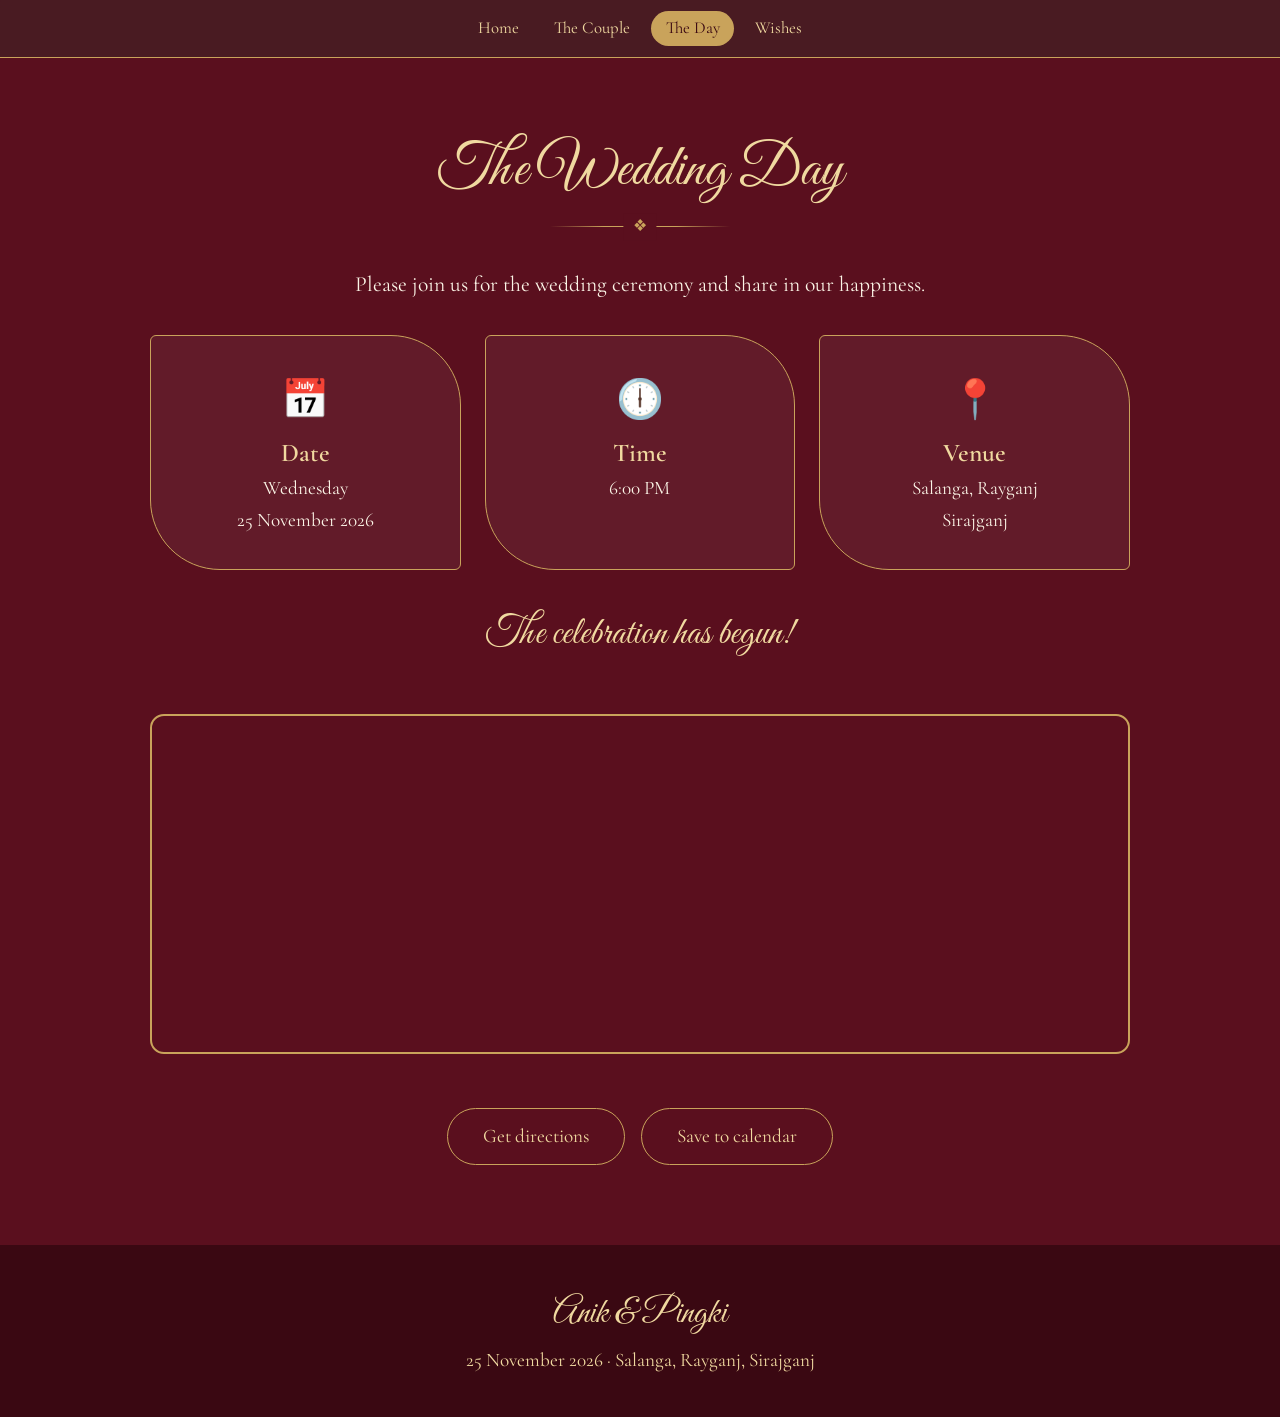
<file: event.html>
<!DOCTYPE html><html lang="en"><head><meta charset="utf-8"><meta name="viewport" content="width=device-width,initial-scale=1">
<title>The Day | Anik & Pingki Wedding</title>
<meta name="description" content="You are invited to the wedding of Anik & Pingki, 25 November 2026, Salanga, Rayganj, Sirajganj">
<meta property="og:title" content="Anik & Pingki are getting married"><meta property="og:image" content="images/1.jpg">
<link rel="preconnect" href="https://fonts.googleapis.com"><link rel="preconnect" href="https://fonts.gstatic.com" crossorigin>
<link href="https://fonts.googleapis.com/css2?family=Cormorant+Garamond:wght@400;600&family=Great+Vibes&family=Noto+Serif+Bengali:wght@400;600&display=swap" rel="stylesheet">
<link rel="stylesheet" href="style.css"></head><body>
<div id="curtain"><span>Anik &amp; Pingki</span></div><div id="petals"></div>
<nav><a href="index.html" data-t>Home</a><a href="couple.html" data-t>The Couple</a><a href="event.html" data-t>The Day</a><a href="wishes.html" data-t>Wishes</a></nav>
<main><section class="dark"><div class="wrap">
<div class="rv"><h2 class="script">The Wedding Day</h2><span class="orn"></span>
<p class="invite">Please join us for the wedding ceremony and share in our happiness.</p></div>
<div class="cards rv">
<div class="card"><div class="ic">📅</div><h3>Date</h3><p>Wednesday<br>25 November 2026</p></div>
<div class="card"><div class="ic">🕕</div><h3>Time</h3><p>6:00 PM</p></div>
<div class="card"><div class="ic">📍</div><h3>Venue</h3><p>Salanga, Rayganj<br>Sirajganj</p></div>
</div>
<div id="count" class="count rv"></div>
<iframe class="map rv" title="Map of Salanga, Rayganj, Sirajganj" loading="lazy" referrerpolicy="no-referrer-when-downgrade" src="https://www.google.com/maps?q=Salanga,+Rayganj,+Sirajganj,+Bangladesh&output=embed"></iframe>
<div class="row rv"><a class="btn" target="_blank" rel="noopener" href="https://www.google.com/maps/search/?api=1&query=Salanga+Rayganj+Sirajganj">Get directions</a><button class="btn" id="cal">Save to calendar</button></div>
</div></section></main>
<footer><p class="script">Anik &amp; Pingki</p><p>25 November 2026 · Salanga, Rayganj, Sirajganj</p></footer>
<script src="script.js"></script></body></html>
</file>
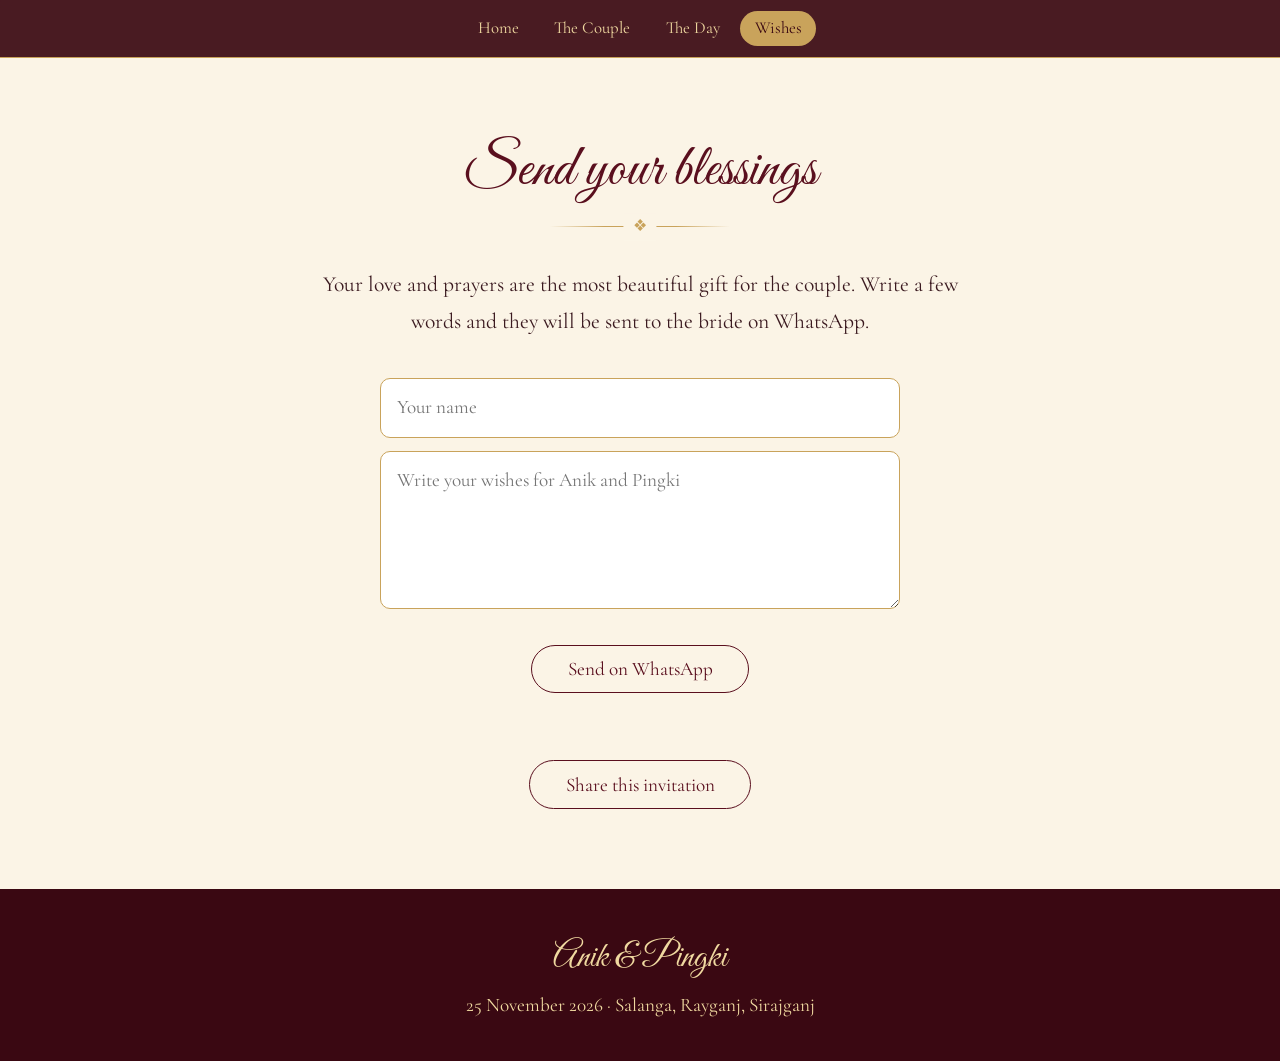
<file: wishes.html>
<!DOCTYPE html><html lang="en"><head><meta charset="utf-8"><meta name="viewport" content="width=device-width,initial-scale=1">
<title>Wishes | Anik & Pingki Wedding</title>
<meta name="description" content="You are invited to the wedding of Anik & Pingki, 25 November 2026, Salanga, Rayganj, Sirajganj">
<meta property="og:title" content="Anik & Pingki are getting married"><meta property="og:image" content="images/1.jpg">
<link rel="preconnect" href="https://fonts.googleapis.com"><link rel="preconnect" href="https://fonts.gstatic.com" crossorigin>
<link href="https://fonts.googleapis.com/css2?family=Cormorant+Garamond:wght@400;600&family=Great+Vibes&family=Noto+Serif+Bengali:wght@400;600&display=swap" rel="stylesheet">
<link rel="stylesheet" href="style.css"></head><body>
<div id="curtain"><span>Anik &amp; Pingki</span></div><div id="petals"></div>
<nav><a href="index.html" data-t>Home</a><a href="couple.html" data-t>The Couple</a><a href="event.html" data-t>The Day</a><a href="wishes.html" data-t>Wishes</a></nav>
<main><section><div class="wrap">
<div class="rv"><h2 class="script">Send your blessings</h2><span class="orn"></span>
<p class="invite">Your love and prayers are the most beautiful gift for the couple. Write a few words and they will be sent to the bride on WhatsApp.</p></div>
<div class="rv" style="margin-top:2rem">
<input id="wname" placeholder="Your name" autocomplete="name"><br>
<textarea id="wish" rows="4" placeholder="Write your wishes for Anik and Pingki"></textarea><br>
<button class="btn dark" id="sendWish">Send on WhatsApp</button>
<p id="wishNote" role="status"></p></div>
<div class="rv" style="margin-top:3rem"><button class="btn dark" id="shareSite">Share this invitation</button></div>
</div></section></main>
<footer><p class="script">Anik &amp; Pingki</p><p>25 November 2026 · Salanga, Rayganj, Sirajganj</p></footer>
<script src="script.js"></script></body></html>
</file>
<file: style.css>
:root{--wine:#5a0f1e;--deep:#3a0812;--gold:#c9a35b;--goldl:#f0d9a0;--cream:#fbf4e6;--ink:#3b1a20;--rose:#a3202f}
*{box-sizing:border-box;margin:0;padding:0}
html{scroll-behavior:smooth}
body{font-family:'Cormorant Garamond','Noto Serif Bengali',serif;font-size:1.2rem;line-height:1.7;color:var(--ink);background:var(--cream);overflow-x:hidden}
h1,h2,h3{font-weight:600;line-height:1.15}
.script{font-family:'Great Vibes',cursive;font-weight:400}
a{color:inherit}
:focus-visible{outline:2px solid var(--gold);outline-offset:3px}
img{max-width:100%;height:auto;display:block}

/* page transition curtain */
#curtain{position:fixed;inset:0;z-index:9999;background:var(--deep);display:grid;place-items:center;pointer-events:none;transform:translateY(0);transition:transform .8s cubic-bezier(.77,0,.18,1)}
#curtain span{font-family:'Great Vibes',cursive;font-size:3rem;color:var(--goldl)}
body.ready #curtain{transform:translateY(-100%)}
body.leaving #curtain{transform:translateY(0)}

/* nav */
nav{position:fixed;top:0;left:0;right:0;z-index:50;display:flex;justify-content:center;gap:.4rem;padding:.7rem;background:rgba(58,8,18,.92);backdrop-filter:blur(6px);border-bottom:1px solid var(--gold);flex-wrap:wrap}
nav a{text-decoration:none;color:var(--goldl);padding:.2rem .9rem;border-radius:99px;font-size:1.05rem;transition:.3s}
nav a:hover,nav a.on{background:var(--gold);color:var(--deep)}
main{padding-top:3.6rem}

/* petals */
#petals{position:fixed;inset:0;pointer-events:none;z-index:40;overflow:hidden}
.petal{position:absolute;top:-30px;width:14px;height:18px;background:radial-gradient(circle at 30% 30%,#ff8a95,#c21f3a);border-radius:70% 0 70% 0;opacity:.85;animation:fall linear forwards}
@keyframes fall{to{transform:translate3d(var(--dx),110vh,0) rotate(var(--r))}}

/* doors */
#doors{position:fixed;inset:0;z-index:10000;perspective:1600px;display:flex;background:#1d0409;transition:opacity .8s ease 1.4s}
#doors.open{opacity:0;pointer-events:none}
.door{width:50%;height:100%;background:
 radial-gradient(circle at var(--cx) 50%,transparent 0 22%,rgba(201,163,91,.18) 22.3% 23%,transparent 23.3% 31%,rgba(201,163,91,.14) 31.3% 32%,transparent 32.3%),
 repeating-linear-gradient(90deg,rgba(255,255,255,.025) 0 2px,transparent 2px 14px),
 linear-gradient(180deg,#6d1226,#3a0812);
 border:6px double var(--gold);position:relative;transition:transform 2.2s cubic-bezier(.65,0,.25,1)}
.door.l{--cx:100%;transform-origin:left center;border-right-width:3px}
.door.r{--cx:0%;transform-origin:right center;border-left-width:3px}
.door::after{content:'';position:absolute;top:50%;width:16px;height:16px;border-radius:50%;background:radial-gradient(#fff3c9,var(--gold));box-shadow:0 0 12px var(--gold)}
.door.l::after{right:18px}.door.r::after{left:18px}
#doors.open .l{transform:rotateY(-108deg)}
#doors.open .r{transform:rotateY(108deg)}
.seal{position:absolute;inset:0;margin:auto;z-index:2;width:min(300px,78vw);height:min(300px,78vw);border-radius:50%;border:2px solid var(--gold);background:radial-gradient(circle,#7a1628,#3a0812);color:var(--goldl);cursor:pointer;display:flex;flex-direction:column;align-items:center;justify-content:center;gap:.2rem;box-shadow:0 0 0 8px rgba(201,163,91,.15),0 0 50px rgba(201,163,91,.35);animation:pulse 2.4s ease-in-out infinite;transition:opacity .5s,transform .5s}
.seal b{font-size:2.2rem;font-family:'Great Vibes',cursive;font-weight:400;line-height:1.1}
.seal small{font-size:1rem;letter-spacing:.05em}
#doors.open .seal{opacity:0;transform:scale(1.4);animation:none}
@keyframes pulse{50%{box-shadow:0 0 0 18px rgba(201,163,91,.08),0 0 80px rgba(201,163,91,.55)}}

/* hero */
.hero{min-height:calc(100vh - 3.6rem);display:grid;place-items:center;text-align:center;padding:2rem 1rem 4rem;color:var(--cream);background:radial-gradient(ellipse at 50% 30%,#7a1628,var(--deep) 75%);position:relative;overflow:hidden}
.hero::before{content:'';position:absolute;width:140vmax;height:140vmax;left:50%;top:50%;margin:-70vmax;background:conic-gradient(from 0deg,transparent 0 8%,rgba(201,163,91,.08) 10%,transparent 12% 25%,rgba(201,163,91,.08) 27%,transparent 29% 50%,rgba(201,163,91,.08) 52%,transparent 54% 75%,rgba(201,163,91,.08) 77%,transparent 79%);animation:spin 80s linear infinite}
@keyframes spin{to{transform:rotate(360deg)}}
.hero>div{position:relative;z-index:1;max-width:900px}
.bless{font-family:'Noto Serif Bengali',serif;color:var(--goldl);font-size:1.5rem;margin-bottom:.4rem}
.hero .names{font-size:clamp(3.4rem,13vw,8rem);color:var(--goldl);line-height:1.05;text-shadow:0 4px 30px rgba(0,0,0,.4)}
.hero .names .ch{display:inline-block;opacity:0;transform:translateY(40px) rotate(4deg);filter:blur(8px)}
.go .names .ch{animation:letter 1s cubic-bezier(.2,.8,.2,1) forwards;animation-delay:calc(var(--i)*.09s + var(--d,0s))}
@keyframes letter{to{opacity:1;transform:none;filter:none}}
.fade{opacity:0;transform:translateY(20px)}
.go .fade{animation:up 1s ease forwards;animation-delay:var(--d,1.4s)}
@keyframes up{to{opacity:1;transform:none}}
.frame{margin:1.6rem auto;width:fit-content;max-width:88%;border:2px solid var(--gold);padding:8px;border-radius:50% 50% 14px 14px / 26% 26% 14px 14px;background:rgba(0,0,0,.25);box-shadow:0 20px 60px rgba(0,0,0,.5)}
.frame img{width:auto;height:auto;max-width:100%;max-height:64vh;margin:auto;border-radius:50% 50% 8px 8px / 26% 26% 8px 8px}
.date{font-size:1.5rem;color:var(--goldl)}
.btn{display:inline-block;margin-top:1.2rem;padding:.7rem 2.2rem;border:1.5px solid var(--gold);color:var(--goldl);text-decoration:none;border-radius:99px;font-size:1.2rem;transition:.35s;background:transparent;font-family:inherit;cursor:pointer;position:relative;overflow:hidden}
.btn:hover{background:var(--gold);color:var(--deep);box-shadow:0 0 30px rgba(201,163,91,.6)}
.btn.dark{color:var(--wine);border-color:var(--wine)}
.btn.dark:hover{background:var(--wine);color:var(--goldl)}

/* countdown */
.count{display:flex;justify-content:center;gap:.8rem;flex-wrap:wrap;margin:1.4rem 0}
.count div{min-width:78px;padding:.6rem .4rem;border:1px solid var(--gold);border-radius:12px;background:rgba(0,0,0,.25)}
.count b{display:block;font-size:2.4rem;line-height:1;color:var(--goldl)}
.count small{font-size:.95rem;color:var(--cream)}

/* sections */
section{padding:5rem 1.2rem;text-align:center}
section.dark{background:var(--wine);color:var(--cream)}
.wrap{max-width:980px;margin:auto}
h2{font-size:clamp(2.2rem,6vw,3.6rem);color:var(--wine);margin-bottom:1rem}
.dark h2{color:var(--goldl)}
.orn{display:block;width:180px;height:14px;margin:1rem auto 2rem;background:linear-gradient(90deg,transparent,var(--gold) 30%,var(--gold) 70%,transparent) center/100% 1px no-repeat;position:relative}
.orn::after{content:'❖';position:absolute;left:50%;top:50%;transform:translate(-50%,-50%);background:var(--cream);color:var(--gold);padding:0 .6rem;font-size:1rem}
.dark .orn::after{background:var(--wine)}
.invite{max-width:640px;margin:auto;font-size:1.35rem}

/* reveal (used only on content blocks) */
.rv{opacity:0;transform:translateY(34px);transition:opacity 1s ease,transform 1s ease}
.rv.in{opacity:1;transform:none}

/* people */
.person{display:grid;grid-template-columns:1fr 1fr;gap:3rem;align-items:center;max-width:980px;margin:0 auto 5rem;text-align:left}
.person.flip .pic{order:2}
.pic{border:2px solid var(--gold);padding:8px;border-radius:14px;background:#fff;box-shadow:0 16px 50px rgba(90,15,30,.25)}
.pic img{border-radius:8px;width:100%}
.person h3{font-size:2.4rem;color:var(--wine)}
.person .role{font-family:'Great Vibes',cursive;font-size:2rem;color:var(--gold)}
.person p{margin-top:.6rem}
.amp{font-size:5rem;color:var(--gold);margin:-2rem 0 2rem}

/* event cards */
.cards{display:grid;grid-template-columns:repeat(auto-fit,minmax(240px,1fr));gap:1.5rem;margin:2rem 0}
.card{padding:2rem 1.2rem;border:1px solid var(--gold);border-radius:6px 70px 6px 70px;background:rgba(255,255,255,.05)}
.card .ic{font-size:2.4rem}
.card h3{color:var(--goldl);font-size:1.6rem;margin:.3rem 0}
.map{width:100%;height:340px;border:2px solid var(--gold);border-radius:14px;margin:1.5rem 0}
.row{display:flex;gap:1rem;justify-content:center;flex-wrap:wrap}
textarea,input{width:100%;max-width:520px;padding:.8rem 1rem;border:1.5px solid var(--gold);border-radius:10px;font:inherit;background:#fff;margin:.4rem 0;color:var(--ink)}
footer{padding:2.5rem 1rem;text-align:center;background:var(--deep);color:var(--goldl)}
footer .script{font-size:2.2rem}
@media(max-width:760px){.person{grid-template-columns:1fr;text-align:center}.person.flip .pic{order:0}nav a{padding:.2rem .6rem;font-size:.95rem}}
@media(prefers-reduced-motion:reduce){*{animation-duration:.01s!important;transition-duration:.01s!important;animation-delay:0s!important}}
</file>
